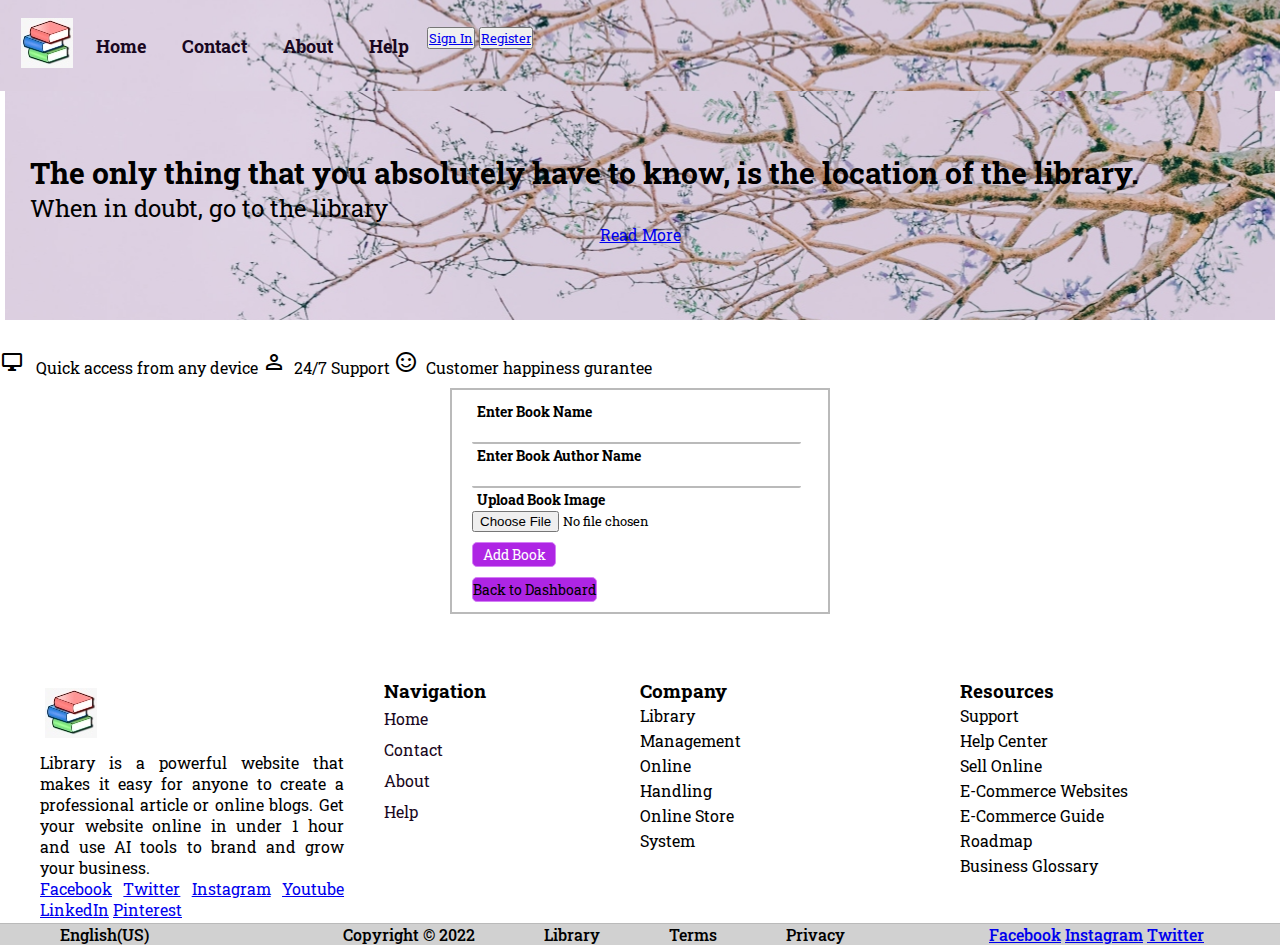
<file: addbook.html>
<!DOCTYPE html>
<html lang="en">
<head>
    <meta charset="UTF-8">
    <meta http-equiv="X-UA-Compatible" content="IE=edge">
    <meta name="viewport" content="width=device-width, initial-scale=1.0">
    <link rel="stylesheet" href="css/project-style.css">
    <link rel="stylesheet" href="https://fonts.googleapis.com/css2?family=Material+Symbols+Outlined:opsz,wght,FILL,GRAD@48,400,0,0" />
    <link href="https://fonts.googleapis.com/css2?family=Roboto+Slab&display=swap" rel="stylesheet">
    <title>Library Management System</title>
</head>
<body>
    <nav class="navbar fixed-top">
        <div class="container">
            <a class="navbar-logo" href="index.html"><img src="img/LMS logo small.jpg" alt="Logo"></a>
            <div>
                <ul class="navbar-nav">
                    <li class="nav-item"><a class="nav-link" href="index.html">Home</a></li>
                    <li class="nav-item"><a class="nav-link" href="index.html" href="#contact">Contact</a></li>
                    <li class="nav-item"><a class="nav-link" href="index.html" href="#about">About</a></li>
                    <li class="nav-item"><a class="nav-link" href="help.html">Help</a></li>
                    <li class="nav-item account-btn">
                        <button class="btn nav-btn"><a href="signInForm.html">Sign In</a></button>
                        <button class="btn nav-btn"><a href="registerForm.html">Register</a></button>
                    </li>
                </ul>
            </div>
        </div>
    </nav>

    <header class="jumbotron">
        <div class="container">
            <h3>The only thing that you absolutely have to know, is the location of the library.</h3>
            <p>When in doubt, go to the library</p>
            <a href="#information" type="button" class="jumbotron-btn">Read More</a>
        </div>
    </header>

    <div class="container main-container">
        <div class="container-header">
            <span><i class="material-symbols-outlined">desktop_windows</i> &nbsp; Quick access from any device </span>
            <span><i class="material-symbols-outlined">person</i>&nbsp; 24/7 Support</span>
            <span><i class="material-symbols-outlined">sentiment_satisfied</i>&nbsp; Customer happiness gurantee</span>
        </div>

        <div class="add-book-tab">
            <form action="#">
                <label for="bookName">Enter Book Name</label> <br>
                <input class="border-input" type="text" name="bookName" id="bookName"> <br>
                <label for="bookAuthor">Enter Book Author Name</label> <br>
                <input class="border-input" type="text" name="bookAuthor" id="bookAuthor"> <br>
                <label for="bookImage">Upload Book Image</label> <br>
                <input type="file" accept=".png, .jpeg, .jpg" name="bookImage" id="bookImage"> <br>
                <button type="submit">Add Book</button> <br>
            </form>
            <a href="librarian.html"><button>Back to Dashboard</button></a>
        </div>

    </div>



    <footer class="footer">
        <div class="container">
            <div class="footer-grid-1">
                <div>
                    <a class="navbar-logo" href="index.html"><img src="img/LMS logo small.jpg" alt="Logo"></a>
                </div>
                <div>Library is a powerful website that makes it easy for anyone to create a professional article or online blogs. Get your website online in under 1 hour and use AI tools to brand and grow your business. </div>
                <div>
                    <span>
                        <a href="www.facebook.com" target="_blank">Facebook</a>
                    </span>
                    <span>
                        <a href="www.twitter.com" target="_blank">Twitter</a>
                    </span>
                    <span>
                        <a href="www.instagram.com" target="_blank">Instagram</a>
                    </span>
                    <span>
                        <a href="www.youtube.com" target="_blank">Youtube</a>
                    </span>
                    <span>
                        <a href="www.linkedin.com" target="_blank">LinkedIn</a>
                    </span>
                    <span>
                        <a href="www.pinterest.com" target="_blank">Pinterest</a>
                    </span>
                </div>
            </div>

            <div class="footer-grid footer-grid-2">
                <h3>Navigation</h3>
                <ul type="none">
                    <li><a href="index.html">Home</a></li>
                    <li><a href="index.html" href="#contact">Contact</a></li>
                    <li><a href="index.html" href="#about">About</a></li>
                    <li><a href="help.html">Help</a></li>
                </ul>
            </div>

            <div class="footer-grid footer-grid-3">
                <h3>Company</h3>
                <ul type="none">
                    <li>Library</li>
                    <li>Management</li>
                    <li>Online</li>
                    <li>Handling</li>
                    <li>Online Store</li>
                    <li>System</li>
                </ul>
            </div>

            <div class="footer-grid footer-grid-4">
                <h3>Resources</h3>
                <ul type="none">
                    <li>Support</li>
                    <li>Help Center</li>
                    <li>Sell Online</li>
                    <li>E-Commerce Websites</li>
                    <li>E-Commerce Guide</li>
                    <li>Roadmap</li>
                    <li>Business Glossary</li>
                </ul>
            </div>
        </div>
        
        <div class="copy-info">
            <span>
                <!-- <i class="material-symbols-outlined">language</i> -->
                English(US)
            </span>
            <span>Copyright &copy; 2022</span>
            <span>Library</span>
            <span>Terms</span>
            <span>Privacy</span>
            <span>
                <a href="www.facebook.com" target="_blank">Facebook</a>
                <a href="www.instagram.com" target="_blank">Instagram</a>
                <a href="www.twitter.com" target="_blank">Twitter</a>
            </span>
        </div>
    </footer>
</body>
</html>
</file>
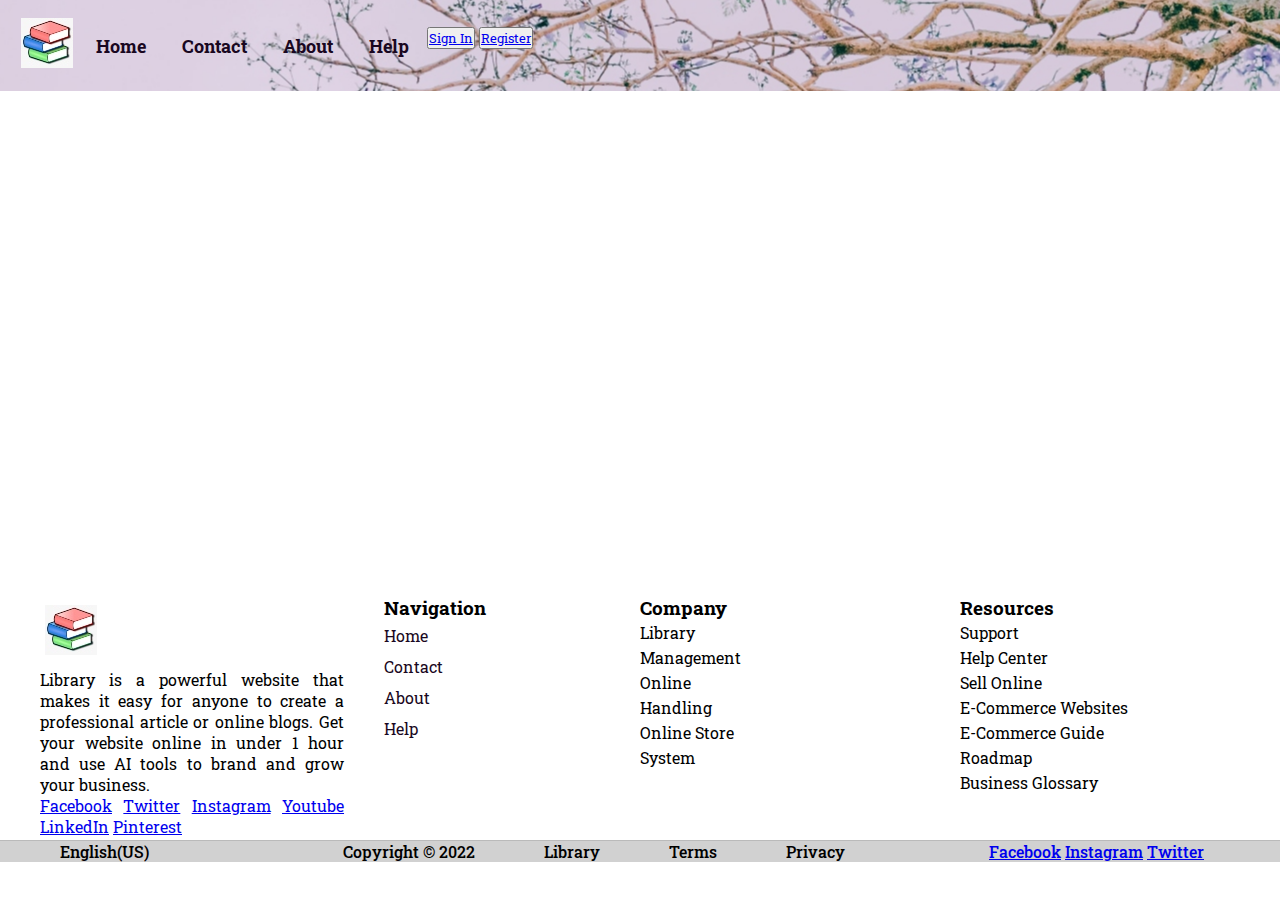
<file: changeLife.html>
<!DOCTYPE html>
<html lang="en">
<head>
    <meta charset="UTF-8">
    <meta http-equiv="X-UA-Compatible" content="IE=edge">
    <meta name="viewport" content="width=device-width, initial-scale=1.0">
    <link rel="stylesheet" href="css/project-style.css">
    <link rel="stylesheet" href="https://fonts.googleapis.com/css2?family=Material+Symbols+Outlined:opsz,wght,FILL,GRAD@48,400,0,0" />
    <link href="https://fonts.googleapis.com/css2?family=Roboto+Slab&display=swap" rel="stylesheet">
    <title>Library Management System</title>
</head>
<body>
    <nav class="navbar">
        <div class="container">
            <a class="navbar-logo" href="index.html"><img src="img/LMS logo small.jpg" alt="Logo"></a>
            <div>
                <ul class="navbar-nav">
                    <li class="nav-item"><a class="nav-link" href="index.html">Home</a></li>
                    <li class="nav-item"><a class="nav-link" href="index.html" href="#contact">Contact</a></li>
                    <li class="nav-item"><a class="nav-link" href="index.html" href="#about">About</a></li>
                    <li class="nav-item"><a class="nav-link" href="help.html">Help</a></li>
                    <li class="nav-item account-btn">
                        <button class="btn nav-btn"><a href="signInForm.html">Sign In</a></button>
                        <button class="btn nav-btn"><a href="registerForm.html">Register</a></button>
                    </li>
                </ul>
            </div>
        </div>
    </nav>

    <div class="container main-container">
        <iframe frameborder="0" scrolling="no" style="border:0px" src="https://books.google.com.pk/books?id=Abz1DC1iVrYC&lpg=PP1&dq=i%20can%20change%20the%20i%20and%20everyone%20is%20i&pg=PP1&output=embed" width=500 height=500></iframe>
    </div>



    <footer class="footer">
        <div class="container">
            <div class="footer-grid-1">
                <div>
                    <a class="navbar-logo" href="index.html"><img src="img/LMS logo small.jpg" alt="Logo"></a>
                </div>
                <div>Library is a powerful website that makes it easy for anyone to create a professional article or online blogs. Get your website online in under 1 hour and use AI tools to brand and grow your business. </div>
                <div>
                    <span>
                        <a href="www.facebook.com" target="_blank">Facebook</a>
                    </span>
                    <span>
                        <a href="www.twitter.com" target="_blank">Twitter</a>
                    </span>
                    <span>
                        <a href="www.instagram.com" target="_blank">Instagram</a>
                    </span>
                    <span>
                        <a href="www.youtube.com" target="_blank">Youtube</a>
                    </span>
                    <span>
                        <a href="www.linkedin.com" target="_blank">LinkedIn</a>
                    </span>
                    <span>
                        <a href="www.pinterest.com" target="_blank">Pinterest</a>
                    </span>
                </div>
            </div>

            <div class="footer-grid footer-grid-2">
                <h3>Navigation</h3>
                <ul type="none">
                    <li><a href="index.html">Home</a></li>
                    <li><a href="index.html" href="#contact">Contact</a></li>
                    <li><a href="index.html" href="#about">About</a></li>
                    <li><a href="help.html">Help</a></li>
                </ul>
            </div>

            <div class="footer-grid footer-grid-3">
                <h3>Company</h3>
                <ul type="none">
                    <li>Library</li>
                    <li>Management</li>
                    <li>Online</li>
                    <li>Handling</li>
                    <li>Online Store</li>
                    <li>System</li>
                </ul>
            </div>

            <div class="footer-grid footer-grid-4">
                <h3>Resources</h3>
                <ul type="none">
                    <li>Support</li>
                    <li>Help Center</li>
                    <li>Sell Online</li>
                    <li>E-Commerce Websites</li>
                    <li>E-Commerce Guide</li>
                    <li>Roadmap</li>
                    <li>Business Glossary</li>
                </ul>
            </div>
        </div>
        
        <div class="copy-info">
            <span>
                <!-- <i class="material-symbols-outlined">language</i> -->
                English(US)
            </span>
            <span>Copyright &copy; 2022</span>
            <span>Library</span>
            <span>Terms</span>
            <span>Privacy</span>
            <span>
                <a href="www.facebook.com" target="_blank">Facebook</a>
                <a href="www.instagram.com" target="_blank">Instagram</a>
                <a href="www.twitter.com" target="_blank">Twitter</a>
            </span>
        </div>
    </footer>
</body>
</html>
</file>
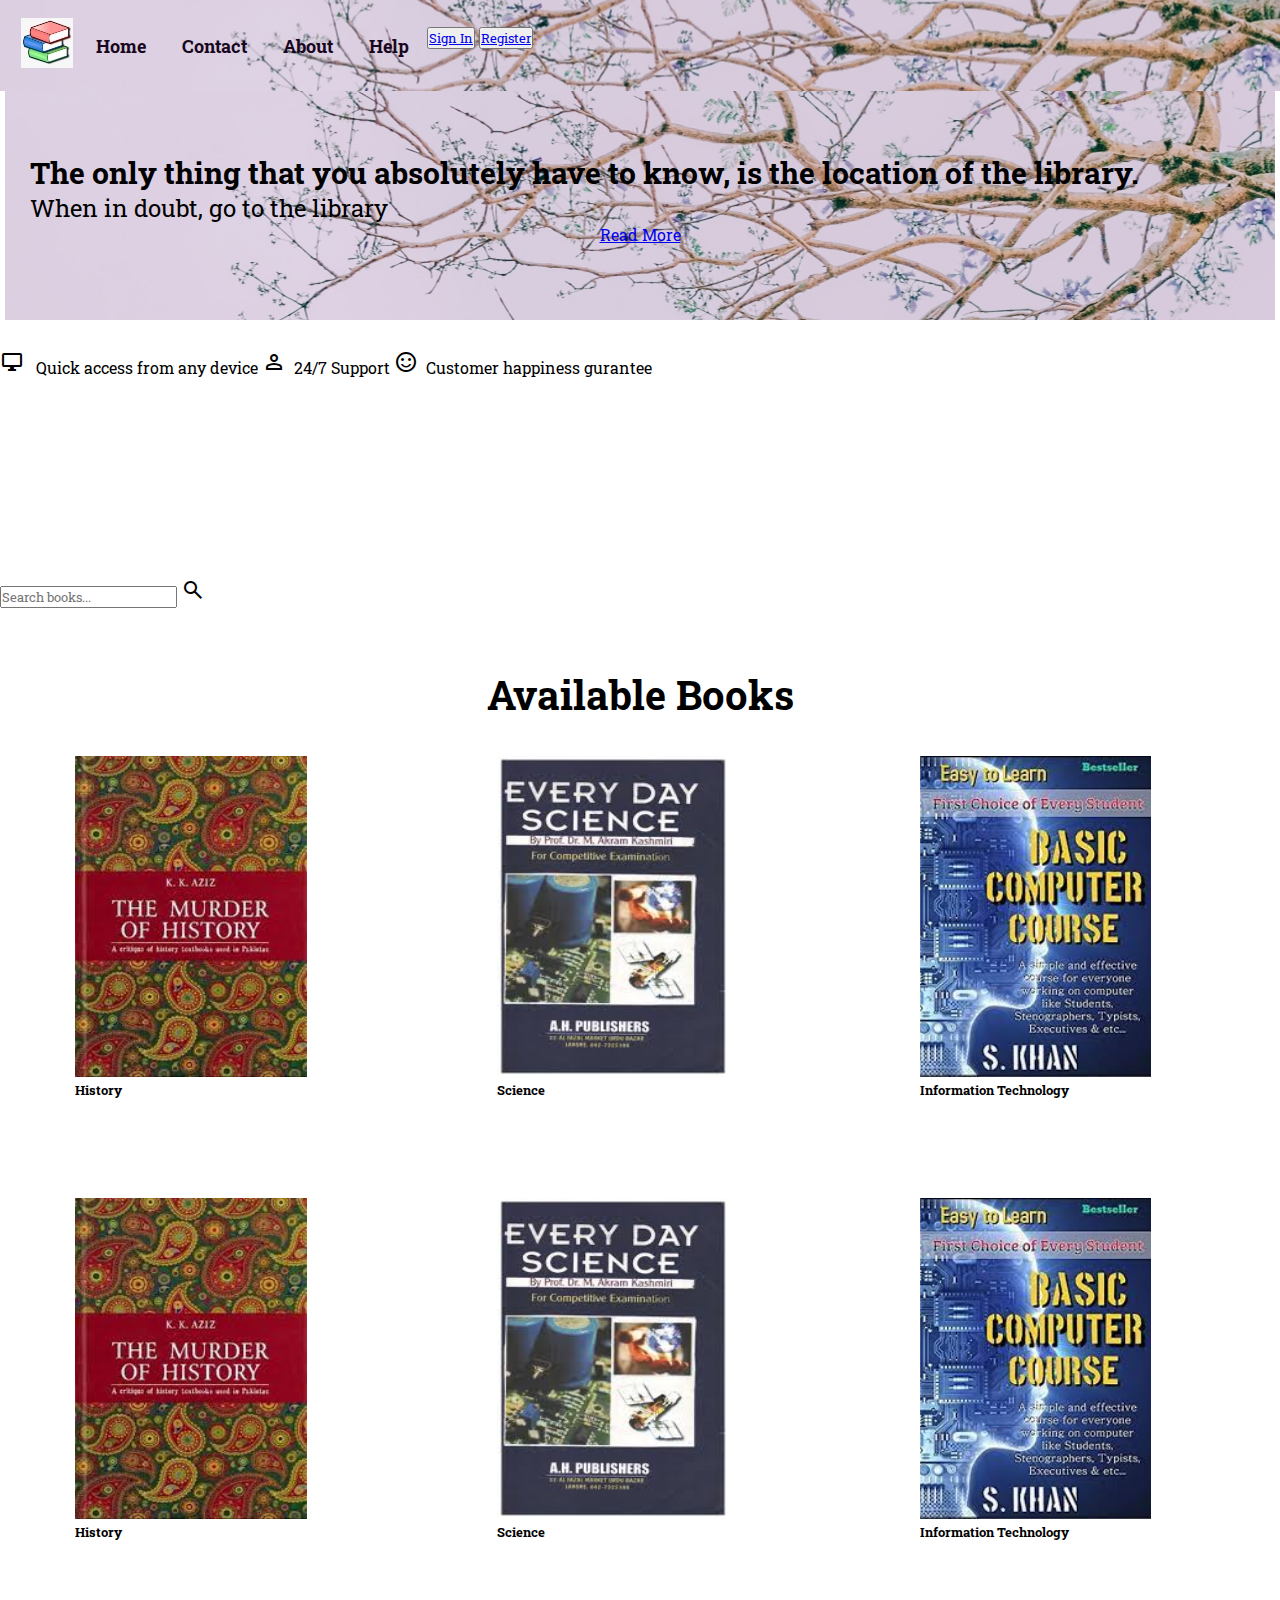
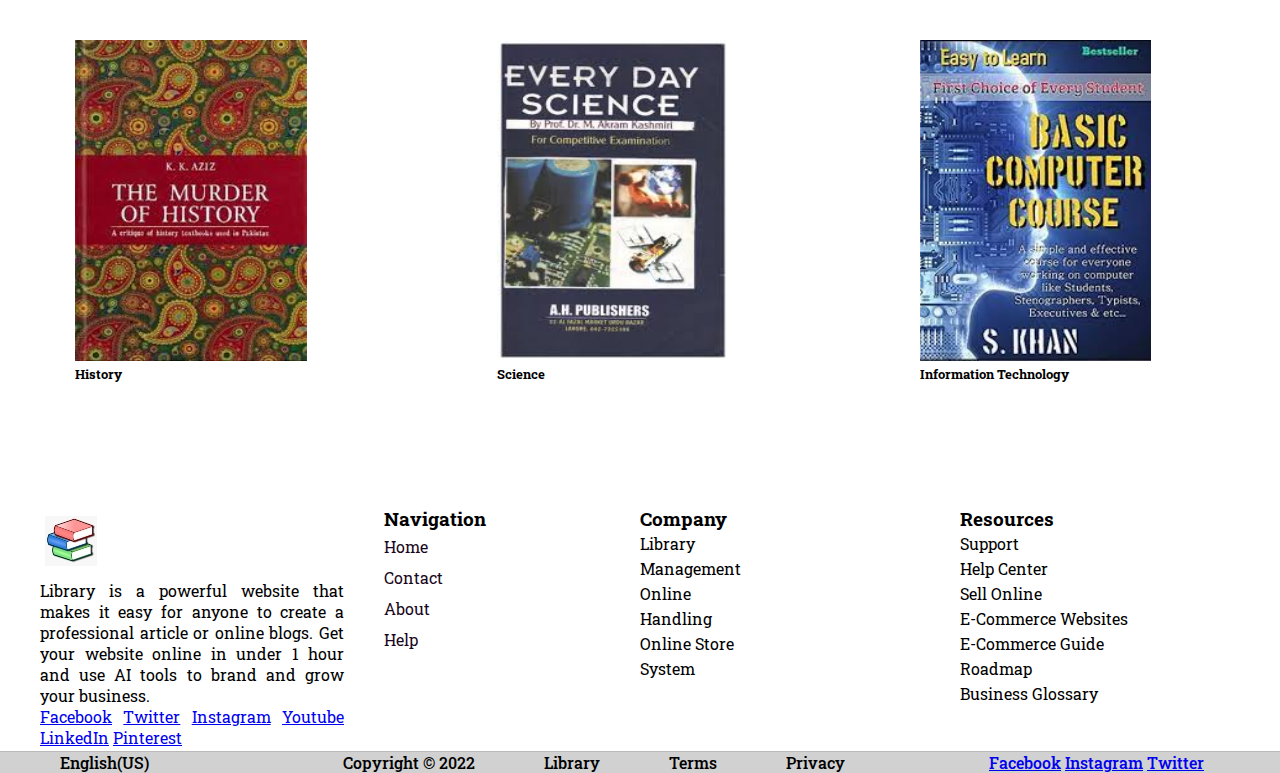
<file: librarian.html>
<!DOCTYPE html>
<html lang="en">
<head>
    <meta charset="UTF-8">
    <meta http-equiv="X-UA-Compatible" content="IE=edge">
    <meta name="viewport" content="width=device-width, initial-scale=1.0">
    <link rel="stylesheet" href="css/project-style.css">
    <link rel="stylesheet" href="https://fonts.googleapis.com/css2?family=Material+Symbols+Outlined:opsz,wght,FILL,GRAD@48,400,0,0" />
    <link href="https://fonts.googleapis.com/css2?family=Roboto+Slab&display=swap" rel="stylesheet">
    <title>Library Management System</title>
</head>
<body>
    <nav class="navbar fixed-top">
        <div class="container">
            <a class="navbar-logo" href="index.html"><img src="img/LMS logo small.jpg" alt="Logo"></a>
            <div>
                <ul class="navbar-nav">
                    <li class="nav-item"><a class="nav-link" href="index.html">Home</a></li>
                    <li class="nav-item"><a class="nav-link" href="index.html" href="#contact">Contact</a></li>
                    <li class="nav-item"><a class="nav-link" href="index.html" href="#about">About</a></li>
                    <li class="nav-item"><a class="nav-link" href="help.html">Help</a></li>
                    <li class="nav-item account-btn">
                        <button class="btn nav-btn"><a href="signInForm.html">Sign In</a></button>
                        <button class="btn nav-btn"><a href="registerForm.html">Register</a></button>
                    </li>
                </ul>
            </div>
        </div>
    </nav>

    <header class="jumbotron">
        <div class="container">
            <h3>The only thing that you absolutely have to know, is the location of the library.</h3>
            <p>When in doubt, go to the library</p>
            <a href="#information" type="button" class="jumbotron-btn">Read More</a>
        </div>
    </header>

    <div class="container main-container">
        <div class="container-header">
            <span><i class="material-symbols-outlined">desktop_windows</i> &nbsp; Quick access from any device </span>
            <span><i class="material-symbols-outlined">person</i>&nbsp; 24/7 Support</span>
            <span><i class="material-symbols-outlined">sentiment_satisfied</i>&nbsp; Customer happiness gurantee</span>
        </div>
        <div class="container-btn-1">
            
        </div>
        <div class="searchbox">
            <input type="search" class="search-bar" placeholder="Search books..." name="search-btn" id="search-btn">
            <a type="button" class="btn" id="search-btn"><i class="material-symbols-outlined">search</i></a>
        </div>

        
        <div class="book-tab">
            <h2>Available Books</h2>
            <div class="book-box">
                <div class="box">
                    <img src="img/history.jfif" alt="History Books">
                    <h5>History</h5>
                </div>
                <div class="box">
                    <img src="img/science.jfif" alt="Science Books">
                    <h5>Science</h5>
                </div>
                <div class="box">
                    <img src="img/computer.jfif" alt="Information Technology">
                    <h5>Information Technology</h5>
                </div>
                
            </div>
            <div class="book-box">
                <div class="box">
                    <img src="img/history.jfif" alt="History Books">
                    <h5>History</h5>
                </div>
                <div class="box">
                    <img src="img/science.jfif" alt="Science Books">
                    <h5>Science</h5>
                </div>
                <div class="box">
                    <img src="img/computer.jfif" alt="Information Technology">
                    <h5>Information Technology</h5>
                </div>
                
            </div>
            <div class="book-box">
                <div class="box">
                    <img src="img/history.jfif" alt="History Books">
                    <h5>History</h5>
                </div>
                <div class="box">
                    <img src="img/science.jfif" alt="Science Books">
                    <h5>Science</h5>
                </div>
                <div class="box">
                    <img src="img/computer.jfif" alt="Information Technology">
                    <h5>Information Technology</h5>
                </div>
                
            </div>
        </div>

    </div>



    <footer class="footer">
        <div class="container">
            <div class="footer-grid-1">
                <div>
                    <a class="navbar-logo" href="index.html"><img src="img/LMS logo small.jpg" alt="Logo"></a>
                </div>
                <div>Library is a powerful website that makes it easy for anyone to create a professional article or online blogs. Get your website online in under 1 hour and use AI tools to brand and grow your business. </div>
                <div>
                    <span>
                        <a href="www.facebook.com" target="_blank">Facebook</a>
                    </span>
                    <span>
                        <a href="www.twitter.com" target="_blank">Twitter</a>
                    </span>
                    <span>
                        <a href="www.instagram.com" target="_blank">Instagram</a>
                    </span>
                    <span>
                        <a href="www.youtube.com" target="_blank">Youtube</a>
                    </span>
                    <span>
                        <a href="www.linkedin.com" target="_blank">LinkedIn</a>
                    </span>
                    <span>
                        <a href="www.pinterest.com" target="_blank">Pinterest</a>
                    </span>
                </div>
            </div>

            <div class="footer-grid footer-grid-2">
                <h3>Navigation</h3>
                <ul type="none">
                    <li><a href="index.html">Home</a></li>
                    <li><a href="index.html" href="#contact">Contact</a></li>
                    <li><a href="index.html" href="#about">About</a></li>
                    <li><a href="help.html">Help</a></li>
                </ul>
            </div>

            <div class="footer-grid footer-grid-3">
                <h3>Company</h3>
                <ul type="none">
                    <li>Library</li>
                    <li>Management</li>
                    <li>Online</li>
                    <li>Handling</li>
                    <li>Online Store</li>
                    <li>System</li>
                </ul>
            </div>

            <div class="footer-grid footer-grid-4">
                <h3>Resources</h3>
                <ul type="none">
                    <li>Support</li>
                    <li>Help Center</li>
                    <li>Sell Online</li>
                    <li>E-Commerce Websites</li>
                    <li>E-Commerce Guide</li>
                    <li>Roadmap</li>
                    <li>Business Glossary</li>
                </ul>
            </div>
        </div>
        
        <div class="copy-info">
            <span>
                <!-- <i class="material-symbols-outlined">language</i> -->
                English(US)
            </span>
            <span>Copyright &copy; 2022</span>
            <span>Library</span>
            <span>Terms</span>
            <span>Privacy</span>
            <span>
                <a href="www.facebook.com" target="_blank">Facebook</a>
                <a href="www.instagram.com" target="_blank">Instagram</a>
                <a href="www.twitter.com" target="_blank">Twitter</a>
            </span>
        </div>
    </footer>
</body>
</html>
</file>
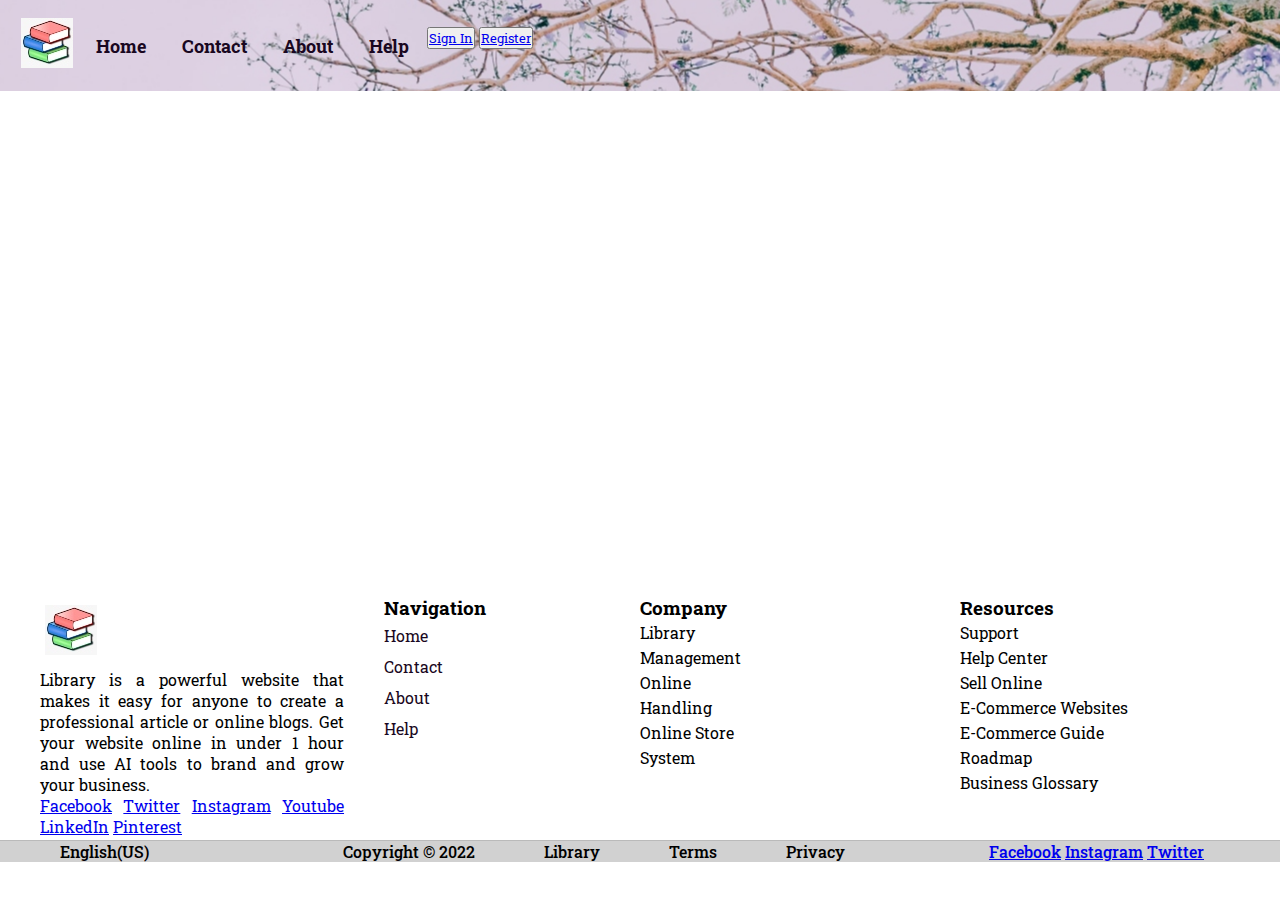
<file: power.html>
<!DOCTYPE html>
<html lang="en">
<head>
    <meta charset="UTF-8">
    <meta http-equiv="X-UA-Compatible" content="IE=edge">
    <meta name="viewport" content="width=device-width, initial-scale=1.0">
    <link rel="stylesheet" href="css/project-style.css">
    <link rel="stylesheet" href="https://fonts.googleapis.com/css2?family=Material+Symbols+Outlined:opsz,wght,FILL,GRAD@48,400,0,0" />
    <link href="https://fonts.googleapis.com/css2?family=Roboto+Slab&display=swap" rel="stylesheet">
    <title>Library Management System</title>
</head>
<body>
    <nav class="navbar">
        <div class="container">
            <a class="navbar-logo" href="index.html"><img src="img/LMS logo small.jpg" alt="Logo"></a>
            <div>
                <ul class="navbar-nav">
                    <li class="nav-item"><a class="nav-link" href="index.html">Home</a></li>
                    <li class="nav-item"><a class="nav-link" href="index.html" href="#contact">Contact</a></li>
                    <li class="nav-item"><a class="nav-link" href="index.html" href="#about">About</a></li>
                    <li class="nav-item"><a class="nav-link" href="help.html">Help</a></li>
                    <li class="nav-item account-btn">
                        <button class="btn nav-btn"><a href="signInForm.html">Sign In</a></button>
                        <button class="btn nav-btn"><a href="registerForm.html">Register</a></button>
                    </li>
                </ul>
            </div>
        </div>
    </nav>

    <div class="container main-container">
        <iframe frameborder="0" scrolling="no" style="border:0px" src="https://books.google.com.pk/books?id=P_zMW3EHnTEC&lpg=PP1&dq=48laws%20of%20power&pg=PR3&output=embed" width=500 height=500></iframe>
    </div>



    <footer class="footer">
        <div class="container">
            <div class="footer-grid-1">
                <div>
                    <a class="navbar-logo" href="index.html"><img src="img/LMS logo small.jpg" alt="Logo"></a>
                </div>
                <div>Library is a powerful website that makes it easy for anyone to create a professional article or online blogs. Get your website online in under 1 hour and use AI tools to brand and grow your business. </div>
                <div>
                    <span>
                        <a href="www.facebook.com" target="_blank">Facebook</a>
                    </span>
                    <span>
                        <a href="www.twitter.com" target="_blank">Twitter</a>
                    </span>
                    <span>
                        <a href="www.instagram.com" target="_blank">Instagram</a>
                    </span>
                    <span>
                        <a href="www.youtube.com" target="_blank">Youtube</a>
                    </span>
                    <span>
                        <a href="www.linkedin.com" target="_blank">LinkedIn</a>
                    </span>
                    <span>
                        <a href="www.pinterest.com" target="_blank">Pinterest</a>
                    </span>
                </div>
            </div>

            <div class="footer-grid footer-grid-2">
                <h3>Navigation</h3>
                <ul type="none">
                    <li><a href="index.html">Home</a></li>
                    <li><a href="index.html" href="#contact">Contact</a></li>
                    <li><a href="index.html" href="#about">About</a></li>
                    <li><a href="help.html">Help</a></li>
                </ul>
            </div>

            <div class="footer-grid footer-grid-3">
                <h3>Company</h3>
                <ul type="none">
                    <li>Library</li>
                    <li>Management</li>
                    <li>Online</li>
                    <li>Handling</li>
                    <li>Online Store</li>
                    <li>System</li>
                </ul>
            </div>

            <div class="footer-grid footer-grid-4">
                <h3>Resources</h3>
                <ul type="none">
                    <li>Support</li>
                    <li>Help Center</li>
                    <li>Sell Online</li>
                    <li>E-Commerce Websites</li>
                    <li>E-Commerce Guide</li>
                    <li>Roadmap</li>
                    <li>Business Glossary</li>
                </ul>
            </div>
        </div>
        
        <div class="copy-info">
            <span>
                <!-- <i class="material-symbols-outlined">language</i> -->
                English(US)
            </span>
            <span>Copyright &copy; 2022</span>
            <span>Library</span>
            <span>Terms</span>
            <span>Privacy</span>
            <span>
                <a href="www.facebook.com" target="_blank">Facebook</a>
                <a href="www.instagram.com" target="_blank">Instagram</a>
                <a href="www.twitter.com" target="_blank">Twitter</a>
            </span>
        </div>
    </footer>
</body>
</html>
</file>
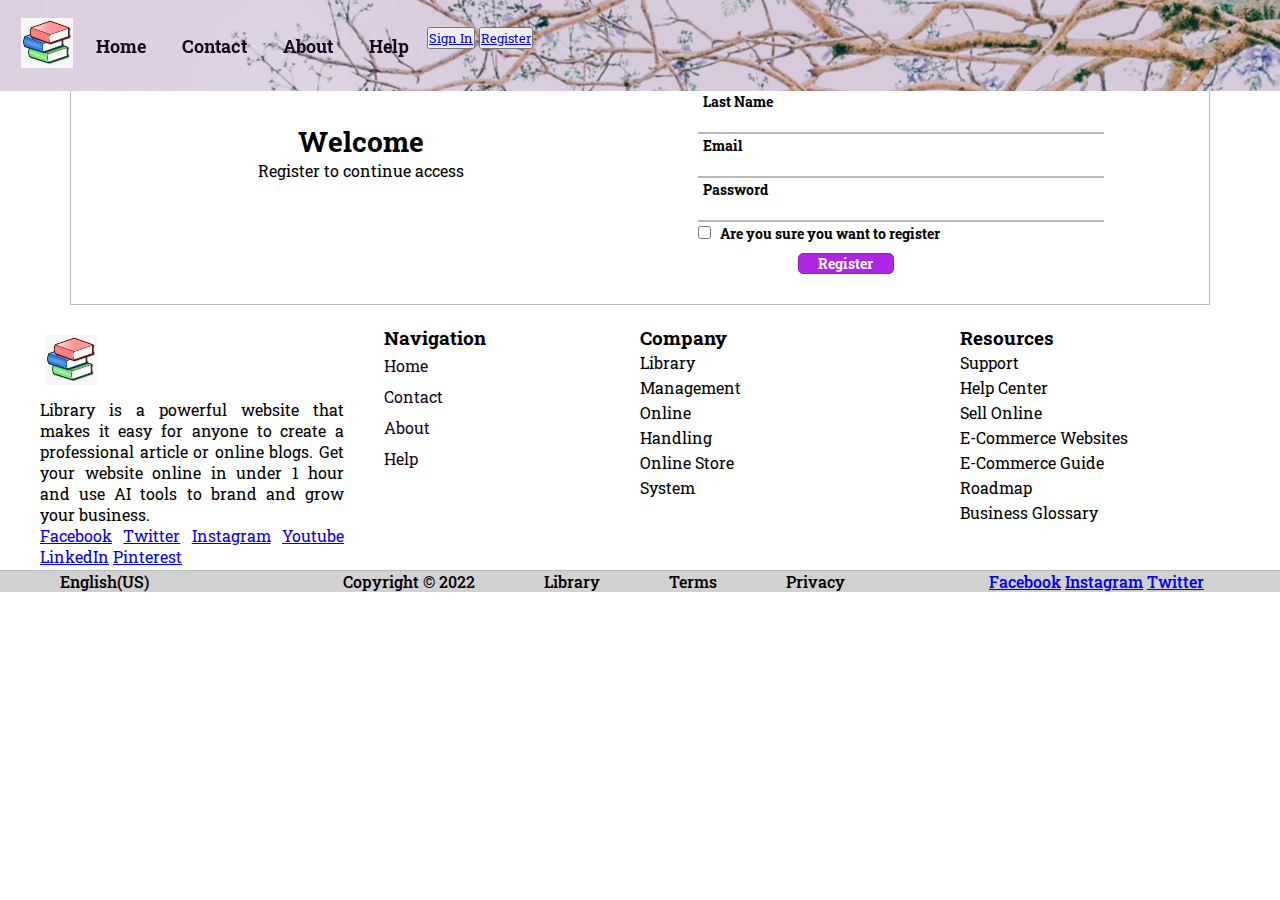
<file: registerForm.html>
<!DOCTYPE html>
<html lang="en">
<head>
    <meta charset="UTF-8">
    <meta http-equiv="X-UA-Compatible" content="IE=edge">
    <meta name="viewport" content="width=device-width, initial-scale=1.0">
    <link rel="stylesheet" href="css/project-style.css">
    <link href="https://fonts.googleapis.com/css2?family=Roboto+Slab&display=swap" rel="stylesheet">
    <title>Library Management System | Register</title>
</head>
<body>
    <nav class="navbar fixed-top">
        <div class="container">
            <a class="navbar-logo" href="index.html"><img src="img/LMS logo small.jpg" alt="Logo"></a>
            <div>
                <ul class="navbar-nav">
                    <li class="nav-item"><a class="nav-link" href="index.html">Home</a></li>
                    <li class="nav-item"><a class="nav-link" href="index.html" href="#contact">Contact</a></li>
                    <li class="nav-item"><a class="nav-link" href="index.html" href="#about">About</a></li>
                    <li class="nav-item"><a class="nav-link" href="help.html">Help</a></li>
                    <li class="nav-item account-btn">
                        <button class="btn nav-btn"><a href="signInForm.html">Sign In</a></button>
                        <button class="btn nav-btn"><a href="registerForm.html">Register</a></button>
                    </li>
                </ul>
            </div>
        </div>
    </nav>
    
    <div class="container">
        <div class="register-form">
            <div class="grid-tab-1">
                <h3>Welcome</h3>
                <p>Register to continue access</p>
            </div>
            <div class="grid-tab-2">
                <h3>Register</h3>
                <form action="#">
                    <label for="firstName">First Name</label><br>
                    <input class="border-input txt-input" type="text" name="firstName" id="firstName" required><br>
                    <label for="lastName">Last Name</label><br>
                    <input class="border-input txt-input" type="text" name="lastName" id="lastName" required><br>
                    <label for="emailAddress">Email</label><br>
                    <input class="border-input txt-input" type="email" name="emailAddress" id="emailAddress" required><br>
                    <label for="password">Password</label><br>
                    <input class="border-input txt-input" type="password" name="password" id="password" required><br>
                    <input class="check" type="checkbox" name="sure" id="sure">
                    <label for="sure">Are you sure you want to register</label><br>
                    <button type="submit">Register</button><br>
                </form>
            </div>
        </div>
    </div>


    <footer class="footer">
        <div class="container">
            <div class="footer-grid-1">
                <div>
                    <a class="navbar-logo" href="index.html"><img src="img/LMS logo small.jpg" alt="Logo"></a>
                </div>
                <div>Library is a powerful website that makes it easy for anyone to create a professional article or online blogs. Get your website online in under 1 hour and use AI tools to brand and grow your business. </div>
                <div>
                    <span>
                        <a href="www.facebook.com" target="_blank">Facebook</a>
                    </span>
                    <span>
                        <a href="www.twitter.com" target="_blank">Twitter</a>
                    </span>
                    <span>
                        <a href="www.instagram.com" target="_blank">Instagram</a>
                    </span>
                    <span>
                        <a href="www.youtube.com" target="_blank">Youtube</a>
                    </span>
                    <span>
                        <a href="www.linkedin.com" target="_blank">LinkedIn</a>
                    </span>
                    <span>
                        <a href="www.pinterest.com" target="_blank">Pinterest</a>
                    </span>
                </div>
            </div>

            <div class="footer-grid footer-grid-2">
                <h3>Navigation</h3>
                <ul type="none">
                    <li><a href="index.html">Home</a></li>
                    <li><a href="index.html" href="#contact">Contact</a></li>
                    <li><a href="index.html" href="#about">About</a></li>
                    <li><a href="help.html">Help</a></li>
                </ul>
            </div>

            <div class="footer-grid footer-grid-3">
                <h3>Company</h3>
                <ul type="none">
                    <li>Library</li>
                    <li>Management</li>
                    <li>Online</li>
                    <li>Handling</li>
                    <li>Online Store</li>
                    <li>System</li>
                </ul>
            </div>

            <div class="footer-grid footer-grid-4">
                <h3>Resources</h3>
                <ul type="none">
                    <li>Support</li>
                    <li>Help Center</li>
                    <li>Sell Online</li>
                    <li>E-Commerce Websites</li>
                    <li>E-Commerce Guide</li>
                    <li>Roadmap</li>
                    <li>Business Glossary</li>
                </ul>
            </div>
        </div>
        
        <div class="copy-info">
            <span>
                <!-- <i class="material-symbols-outlined">language</i> -->
                English(US)
            </span>
            <span>Copyright &copy; 2022</span>
            <span>Library</span>
            <span>Terms</span>
            <span>Privacy</span>
            <span>
                <a href="www.facebook.com" target="_blank">Facebook</a>
                <a href="www.instagram.com" target="_blank">Instagram</a>
                <a href="www.twitter.com" target="_blank">Twitter</a>
            </span>
        </div>
    </footer>
</body>
</html>
</file>
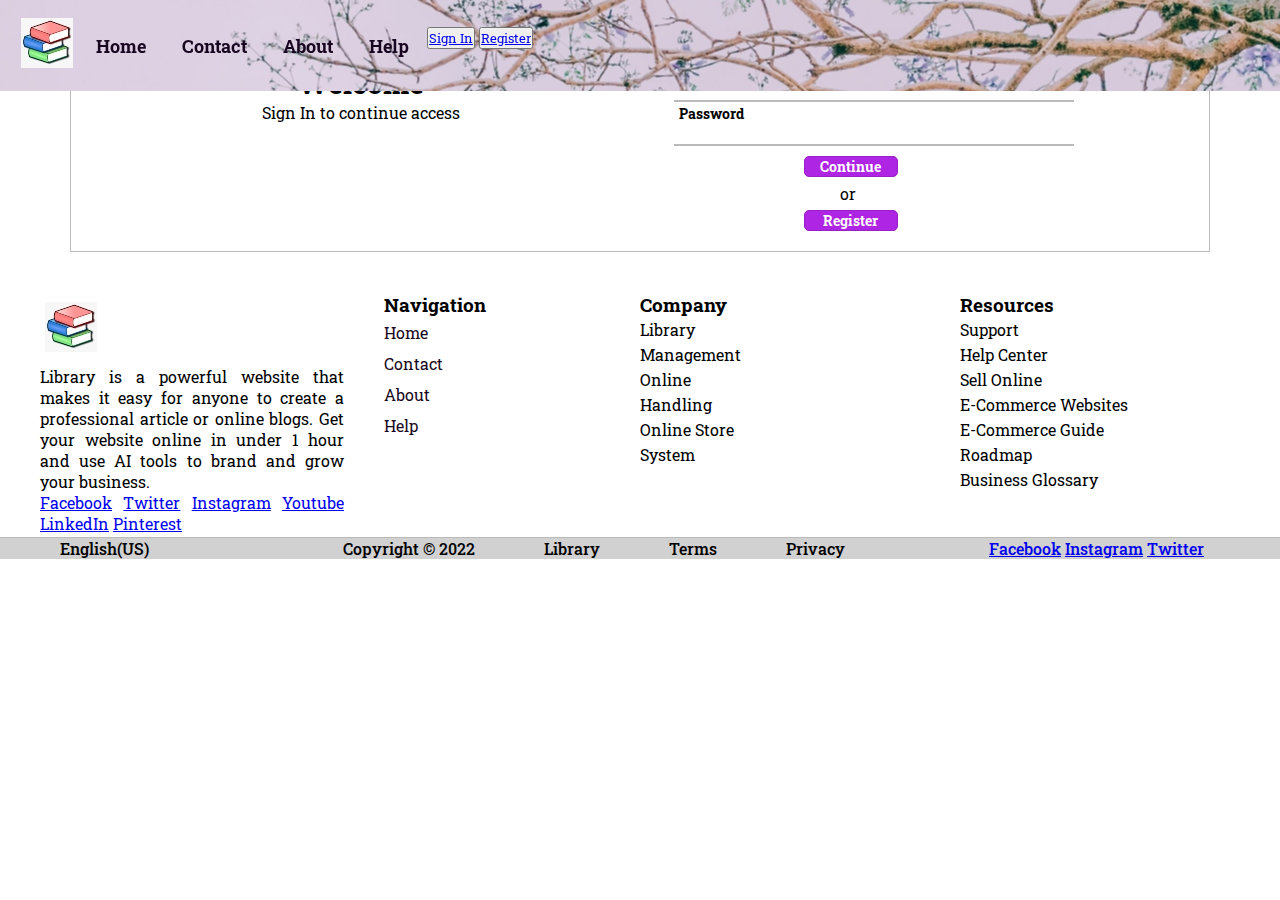
<file: signInForm.html>
<!DOCTYPE html>
<html lang="en">
<head>
    <meta charset="UTF-8">
    <meta http-equiv="X-UA-Compatible" content="IE=edge">
    <meta name="viewport" content="width=device-width, initial-scale=1.0">
    <link rel="stylesheet" href="css/project-style.css">
    <link href="https://fonts.googleapis.com/css2?family=Roboto+Slab&display=swap" rel="stylesheet">
    <title>Library Management System | Sign In Page</title>
</head>
<body>
    <nav class="navbar fixed-top">
        <div class="container">
            <a class="navbar-logo" href="index.html"><img src="img/LMS logo small.jpg" alt="Logo"></a>
            <div>
                <ul class="navbar-nav">
                    <li class="nav-item"><a class="nav-link" href="index.html">Home</a></li>
                    <li class="nav-item"><a class="nav-link" href="index.html" href="#contact">Contact</a></li>
                    <li class="nav-item"><a class="nav-link" href="index.html" href="#about">About</a></li>
                    <li class="nav-item"><a class="nav-link" href="help.html">Help</a></li>
                    <li class="nav-item account-btn">
                        <button class="btn nav-btn"><a href="signInForm.html">Sign In</a></button>
                        <button class="btn nav-btn"><a href="registerForm.html">Register</a></button>
                    </li>
                </ul>
            </div>
        </div>
    </nav>

    <div class="container">
        <div class="sign-in-form">
            <div class="sign-in-row-1">
                <h3>Welcome</h3>
                <p>Sign In to continue access</p>
            </div>
            <div class="sign-in-row-2">
                <h3>Sign In</h3>
                <form class="" action="#">
                    <!-- email = user@gmail.com
                    password = user  -->
                    <label for="emailAddress">Email</label> <br>
                    <input class="txt-input" type="email" name="emailAddress" id="emailAddress"> <br>
                    <label for="password">Password</label> <br>
                    <input class="txt-input" type="password" name="password" id="password"> <br>
                    <button type=""><a href="user.html">Continue</a></button> <br>
                    <p>or</p>
                    <div>
                        <button><a href="registerForm.html">Register</a></button>
                    </div>
                </form>
            </div>
        </div>
    </div>

    <footer class="footer">
        <div class="container">
            <div class="footer-grid-1">
                <div>
                    <a class="navbar-logo" href="index.html"><img src="img/LMS logo small.jpg" alt="Logo"></a>
                </div>
                <div>Library is a powerful website that makes it easy for anyone to create a professional article or online blogs. Get your website online in under 1 hour and use AI tools to brand and grow your business. </div>
                <div>
                    <span>
                        <a href="www.facebook.com" target="_blank">Facebook</a>
                    </span>
                    <span>
                        <a href="www.twitter.com" target="_blank">Twitter</a>
                    </span>
                    <span>
                        <a href="www.instagram.com" target="_blank">Instagram</a>
                    </span>
                    <span>
                        <a href="www.youtube.com" target="_blank">Youtube</a>
                    </span>
                    <span>
                        <a href="www.linkedin.com" target="_blank">LinkedIn</a>
                    </span>
                    <span>
                        <a href="www.pinterest.com" target="_blank">Pinterest</a>
                    </span>
                </div>
            </div>

            <div class="footer-grid footer-grid-2">
                <h3>Navigation</h3>
                <ul type="none">
                    <li><a href="index.html">Home</a></li>
                    <li><a href="index.html" href="#contact">Contact</a></li>
                    <li><a href="index.html" href="#about">About</a></li>
                    <li><a href="help.html">Help</a></li>
                </ul>
            </div>

            <div class="footer-grid footer-grid-3">
                <h3>Company</h3>
                <ul type="none">
                    <li>Library</li>
                    <li>Management</li>
                    <li>Online</li>
                    <li>Handling</li>
                    <li>Online Store</li>
                    <li>System</li>
                </ul>
            </div>

            <div class="footer-grid footer-grid-4">
                <h3>Resources</h3>
                <ul type="none">
                    <li>Support</li>
                    <li>Help Center</li>
                    <li>Sell Online</li>
                    <li>E-Commerce Websites</li>
                    <li>E-Commerce Guide</li>
                    <li>Roadmap</li>
                    <li>Business Glossary</li>
                </ul>
            </div>
        </div>
        
        <div class="copy-info">
            <span>
                <!-- <i class="material-symbols-outlined">language</i> -->
                English(US)
            </span>
            <span>Copyright &copy; 2022</span>
            <span>Library</span>
            <span>Terms</span>
            <span>Privacy</span>
            <span>
                <a href="www.facebook.com" target="_blank">Facebook</a>
                <a href="www.instagram.com" target="_blank">Instagram</a>
                <a href="www.twitter.com" target="_blank">Twitter</a>
            </span>
        </div>
    </footer>
</body>
</html>
</file>
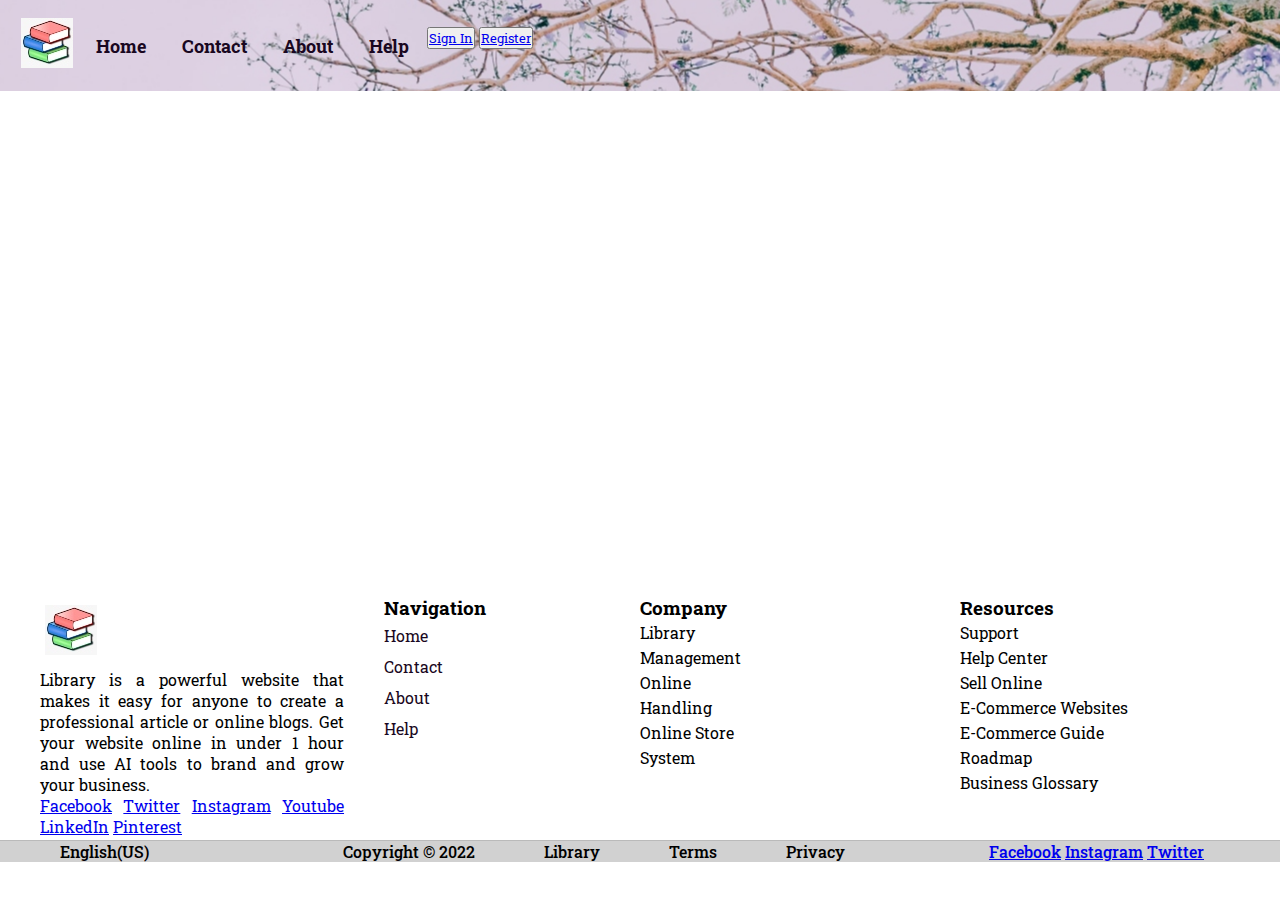
<file: successfulPeople.html>
<!DOCTYPE html>
<html lang="en">
<head>
    <meta charset="UTF-8">
    <meta http-equiv="X-UA-Compatible" content="IE=edge">
    <meta name="viewport" content="width=device-width, initial-scale=1.0">
    <link rel="stylesheet" href="css/project-style.css">
    <link rel="stylesheet" href="https://fonts.googleapis.com/css2?family=Material+Symbols+Outlined:opsz,wght,FILL,GRAD@48,400,0,0" />
    <link href="https://fonts.googleapis.com/css2?family=Roboto+Slab&display=swap" rel="stylesheet">
    <title>Library Management System</title>
</head>
<body>
    <nav class="navbar">
        <div class="container">
            <a class="navbar-logo" href="index.html"><img src="img/LMS logo small.jpg" alt="Logo"></a>
            <div>
                <ul class="navbar-nav">
                    <li class="nav-item"><a class="nav-link" href="index.html">Home</a></li>
                    <li class="nav-item"><a class="nav-link" href="index.html" href="#contact">Contact</a></li>
                    <li class="nav-item"><a class="nav-link" href="index.html" href="#about">About</a></li>
                    <li class="nav-item"><a class="nav-link" href="help.html">Help</a></li>
                    <li class="nav-item account-btn">
                        <button class="btn nav-btn"><a href="signInForm.html">Sign In</a></button>
                        <button class="btn nav-btn"><a href="registerForm.html">Register</a></button>
                    </li>
                </ul>
            </div>
        </div>
    </nav>

    <div class="container main-container">
        <iframe frameborder="0" scrolling="no" style="border:0px" src="https://books.google.com.pk/books?id=uO4-EAAAQBAJ&lpg=PP1&dq=how%20successful%20people%20think&pg=PP1&output=embed" width=500 height=500></iframe>
    </div>



    <footer class="footer">
        <div class="container">
            <div class="footer-grid-1">
                <div>
                    <a class="navbar-logo" href="index.html"><img src="img/LMS logo small.jpg" alt="Logo"></a>
                </div>
                <div>Library is a powerful website that makes it easy for anyone to create a professional article or online blogs. Get your website online in under 1 hour and use AI tools to brand and grow your business. </div>
                <div>
                    <span>
                        <a href="www.facebook.com" target="_blank">Facebook</a>
                    </span>
                    <span>
                        <a href="www.twitter.com" target="_blank">Twitter</a>
                    </span>
                    <span>
                        <a href="www.instagram.com" target="_blank">Instagram</a>
                    </span>
                    <span>
                        <a href="www.youtube.com" target="_blank">Youtube</a>
                    </span>
                    <span>
                        <a href="www.linkedin.com" target="_blank">LinkedIn</a>
                    </span>
                    <span>
                        <a href="www.pinterest.com" target="_blank">Pinterest</a>
                    </span>
                </div>
            </div>

            <div class="footer-grid footer-grid-2">
                <h3>Navigation</h3>
                <ul type="none">
                    <li><a href="index.html">Home</a></li>
                    <li><a href="index.html" href="#contact">Contact</a></li>
                    <li><a href="index.html" href="#about">About</a></li>
                    <li><a href="help.html">Help</a></li>
                </ul>
            </div>

            <div class="footer-grid footer-grid-3">
                <h3>Company</h3>
                <ul type="none">
                    <li>Library</li>
                    <li>Management</li>
                    <li>Online</li>
                    <li>Handling</li>
                    <li>Online Store</li>
                    <li>System</li>
                </ul>
            </div>

            <div class="footer-grid footer-grid-4">
                <h3>Resources</h3>
                <ul type="none">
                    <li>Support</li>
                    <li>Help Center</li>
                    <li>Sell Online</li>
                    <li>E-Commerce Websites</li>
                    <li>E-Commerce Guide</li>
                    <li>Roadmap</li>
                    <li>Business Glossary</li>
                </ul>
            </div>
        </div>
        
        <div class="copy-info">
            <span>
                <!-- <i class="material-symbols-outlined">language</i> -->
                English(US)
            </span>
            <span>Copyright &copy; 2022</span>
            <span>Library</span>
            <span>Terms</span>
            <span>Privacy</span>
            <span>
                <a href="www.facebook.com" target="_blank">Facebook</a>
                <a href="www.instagram.com" target="_blank">Instagram</a>
                <a href="www.twitter.com" target="_blank">Twitter</a>
            </span>
        </div>
    </footer>
</body>
</html>
</file>
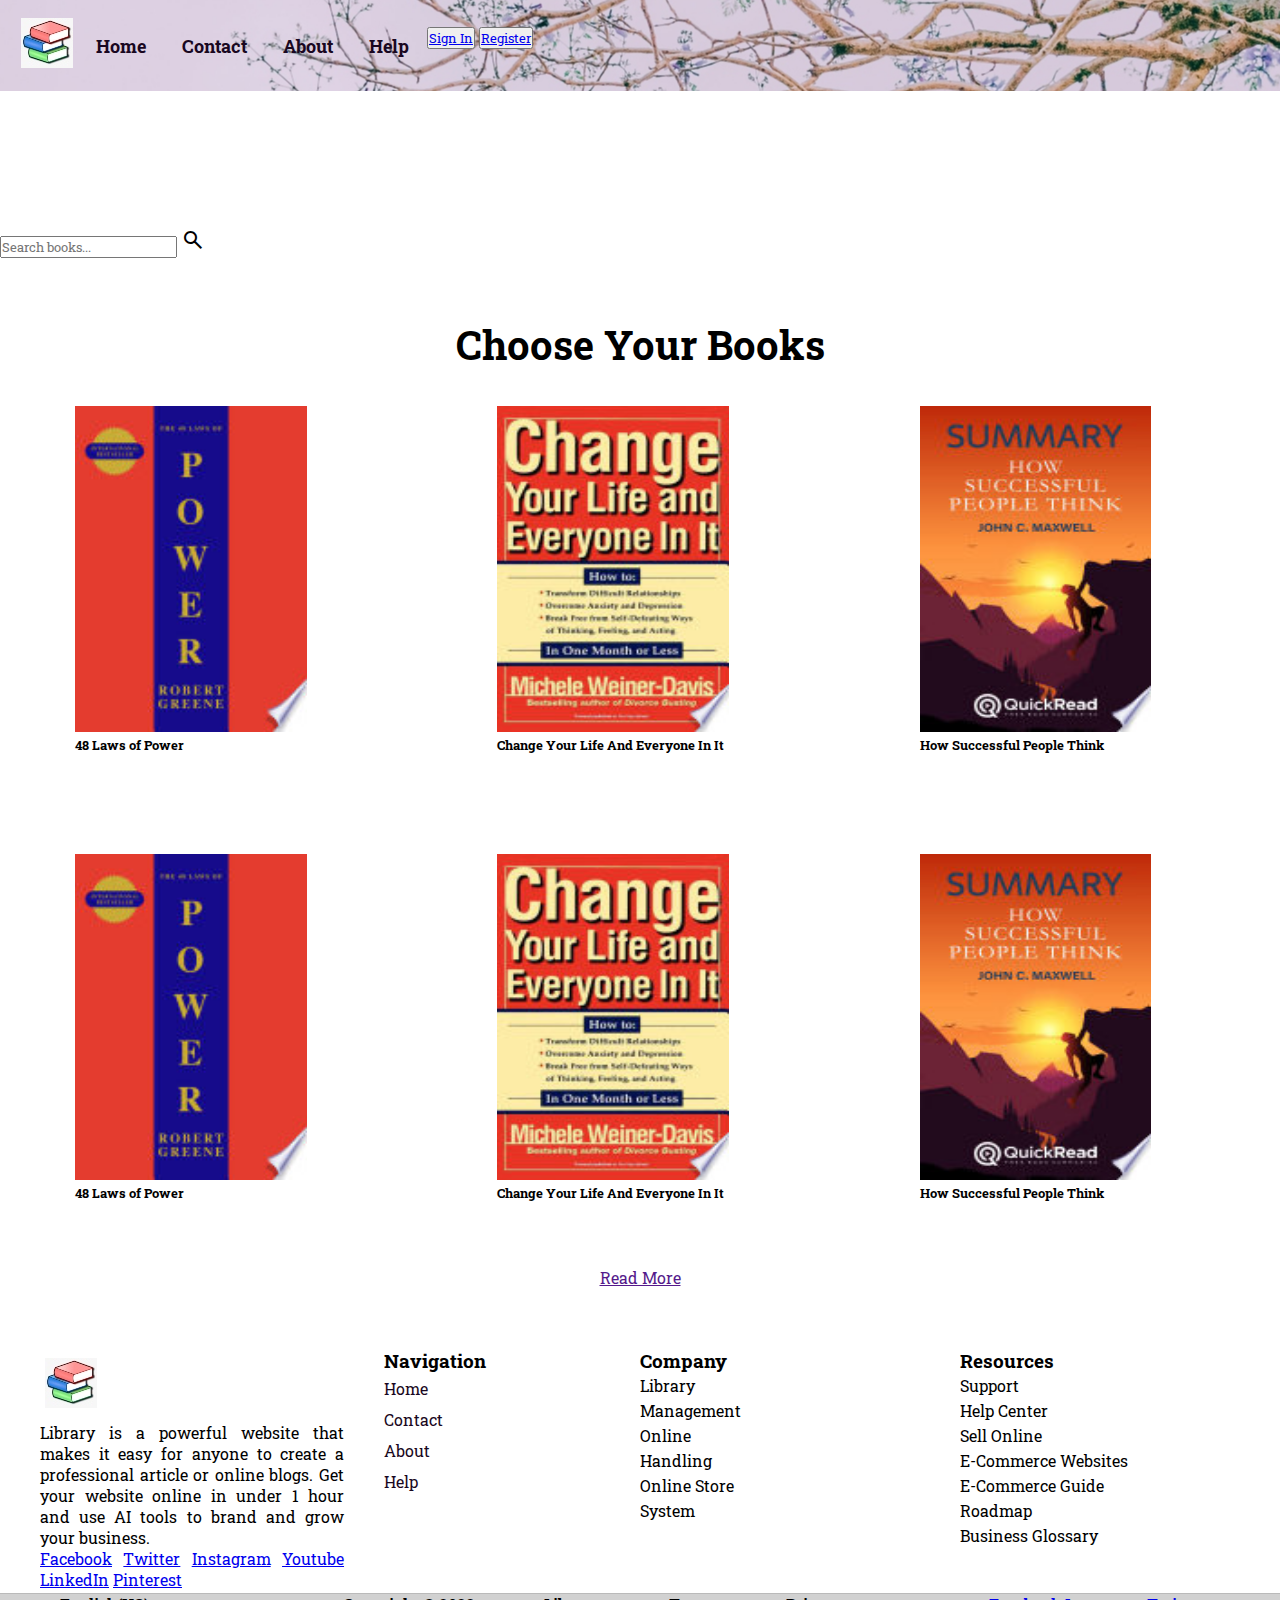
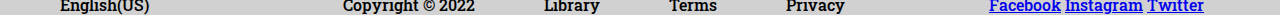
<file: user.html>
<!DOCTYPE html>
<html lang="en">
<head>
    <meta charset="UTF-8">
    <meta http-equiv="X-UA-Compatible" content="IE=edge">
    <meta name="viewport" content="width=device-width, initial-scale=1.0">
    <link rel="stylesheet" href="css/project-style.css">
    <link rel="stylesheet" href="https://fonts.googleapis.com/css2?family=Material+Symbols+Outlined:opsz,wght,FILL,GRAD@48,400,0,0" />
    <link href="https://fonts.googleapis.com/css2?family=Roboto+Slab&display=swap" rel="stylesheet">
    <title>Library Management System</title>
</head>
<body>
    <nav class="navbar fixed-top">
        <div class="container">
            <a class="navbar-logo" href="index.html"><img src="img/LMS logo small.jpg" alt="Logo"></a>
            <div>
                <ul class="navbar-nav">
                    <li class="nav-item"><a class="nav-link" href="index.html">Home</a></li>
                    <li class="nav-item"><a class="nav-link" href="index.html" href="#contact">Contact</a></li>
                    <li class="nav-item"><a class="nav-link" href="index.html" href="#about">About</a></li>
                    <li class="nav-item"><a class="nav-link" href="help.html">Help</a></li>
                    <li class="nav-item account-btn">
                        <button class="btn nav-btn"><a href="signInForm.html">Sign In</a></button>
                        <button class="btn nav-btn"><a href="registerForm.html">Register</a></button>
                    </li>
                </ul>
            </div>
        </div>
    </nav>
    
    <div class="container main-container">
        <div class="container-header">
            <span><i class="material-symbols-outlined">desktop_windows</i> &nbsp; Quick access from any device </span>
            <span><i class="material-symbols-outlined">person</i>&nbsp; 24/7 Support</span>
            <span><i class="material-symbols-outlined">sentiment_satisfied</i>&nbsp; Customer happiness gurantee</span>
        </div>
        <div class="container-btn-1">
            
        </div>
        <div class="searchbox">
            <input type="search" class="search-bar" placeholder="Search books..." name="search-btn" id="search-btn">
            <a type="button" class="btn" id="search-btn"><i class="material-symbols-outlined">search</i></a>
        </div>

        <div class="book-tab">
            <h2>Choose Your Books</h2>
            <div class="book-box">
                <div class="box">
                    <a href="power.html" target="_blank">
                        <img src="img/power.jfif" alt="48 Laws of Power">
                    </a>
                    <h5>48 Laws of Power</h5>
                </div>
                <div class="box">
                    <a href="changeLife.html" target="_blank">
                        <img src="img/changeLife.jfif" alt="Change Your Life And Everyone In It">
                    </a>
                    <h5>Change Your Life And Everyone In It</h5>
                </div>
                <div class="box">
                    <a href="successfulPeople.html" target="_blank">
                        <img src="img/successfulPeople.jfif" alt="How Successful People Think">
                    </a>
                    <h5>How Successful People Think</h5>
                </div>
                
            </div>
            <div class="book-box">
                <div class="box">
                    <a href="power.html" target="_blank">
                        <img src="img/power.jfif" alt="48 Laws of Power">
                    </a>
                    <h5>48 Laws of Power</h5>
                </div>
                <div class="box">
                    <a href="changeLife.html" target="_blank">
                        <img src="img/changeLife.jfif" alt="Change Your Life And Everyone In It">
                    </a>
                    <h5>Change Your Life And Everyone In It</h5>
                </div>
                <div class="box">
                    <a href="changeLife.html" target="_blank">
                        <img src="img/successfulPeople.jfif" alt="How Successful People Think">
                    </a>
                    <h5>How Successful People Think</h5>
                </div>
            </div>
            <a href="" type="button" class="jumbotron-btn">Read More</a>
        </div>
        

    </div>



    <footer class="footer">
        <div class="container">
            <div class="footer-grid-1">
                <div>
                    <a class="navbar-logo" href="index.html"><img src="img/LMS logo small.jpg" alt="Logo"></a>
                </div>
                <div>Library is a powerful website that makes it easy for anyone to create a professional article or online blogs. Get your website online in under 1 hour and use AI tools to brand and grow your business. </div>
                <div>
                    <span>
                        <a href="www.facebook.com" target="_blank">Facebook</a>
                    </span>
                    <span>
                        <a href="www.twitter.com" target="_blank">Twitter</a>
                    </span>
                    <span>
                        <a href="www.instagram.com" target="_blank">Instagram</a>
                    </span>
                    <span>
                        <a href="www.youtube.com" target="_blank">Youtube</a>
                    </span>
                    <span>
                        <a href="www.linkedin.com" target="_blank">LinkedIn</a>
                    </span>
                    <span>
                        <a href="www.pinterest.com" target="_blank">Pinterest</a>
                    </span>
                </div>
            </div>

            <div class="footer-grid footer-grid-2">
                <h3>Navigation</h3>
                <ul type="none">
                    <li><a href="index.html">Home</a></li>
                    <li><a href="index.html" href="#contact">Contact</a></li>
                    <li><a href="index.html" href="#about">About</a></li>
                    <li><a href="help.html">Help</a></li>
                </ul>
            </div>

            <div class="footer-grid footer-grid-3">
                <h3>Company</h3>
                <ul type="none">
                    <li>Library</li>
                    <li>Management</li>
                    <li>Online</li>
                    <li>Handling</li>
                    <li>Online Store</li>
                    <li>System</li>
                </ul>
            </div>

            <div class="footer-grid footer-grid-4">
                <h3>Resources</h3>
                <ul type="none">
                    <li>Support</li>
                    <li>Help Center</li>
                    <li>Sell Online</li>
                    <li>E-Commerce Websites</li>
                    <li>E-Commerce Guide</li>
                    <li>Roadmap</li>
                    <li>Business Glossary</li>
                </ul>
            </div>
        </div>
        
        <div class="copy-info">
            <span>
                <!-- <i class="material-symbols-outlined">language</i> -->
                English(US)
            </span>
            <span>Copyright &copy; 2022</span>
            <span>Library</span>
            <span>Terms</span>
            <span>Privacy</span>
            <span>
                <a href="www.facebook.com" target="_blank">Facebook</a>
                <a href="www.instagram.com" target="_blank">Instagram</a>
                <a href="www.twitter.com" target="_blank">Twitter</a>
            </span>
        </div>
    </footer>
</body>
</html>
</file>
<file: css/project-style.css>
* {
    font-family: 'Roboto Slab', serif;
    margin: 0;
    padding: 0;
}

.container {
    width: 100%;
    height: 100%;
    padding: 0 0;
}

@media (min-width: 576px) and (max-width: 767px) {
    .container {
        padding: 0 9px;
    }
}

@media (min-width: 768px) and (max-width: 991px) {
    .container {
        padding: 0 12px;
    }
}

nav, header {
    content: "";
    background: url(../img/header.jpg) center no-repeat;
}

.navbar {
    padding: 8px 16px;
    box-sizing: border-box;
    align-items: center;
    justify-content: space-between;
}

.navbar .container {
    display: flex;
    align-items: center;
}

.navbar-logo {
    display: inline-block;
    padding-top: 5px;
    padding-bottom: 5px;
    margin: 5px;
}

.navbar-nav {
    display: inline-flex;
    flex-direction: row;
    padding-left: 0;
    margin: 0;
    list-style: none;
}

.topnav-right {
    margin-left: 550px;
}

.nav-items {
    align-items: center;
    margin-bottom: -2px;
    color: #939aa1;
    text-align: center;
}

.nav-link {
    display: block;
    padding: 8px 16px;
    text-decoration: none;
    color: #190721;
    font-weight: bold;
    cursor: pointer;
}

.nav-link button {
    background-color: #ae25e4;
    color: #fff;
    border: #d47ff5 solid 2px;
    border-radius: 5px;
    cursor: pointer;
}

@media (min-width: 576px) and (max-width: 767px) {
    .navbar {
        font-size: 12px;
        padding: 8px 12px;
    }
    .topnav-right {
        margin-left: 10px;
    }
    .nav-link {
        display: block;
        color: #000;
        padding: 5px 10px;
        text-decoration: none;
    }
    .nav-link button {
        font-size: 12px;
        padding: 3px 7px;
    }
}

@media (min-width: 768px) and (max-width: 991px) {
    .navbar {
        font-size: 16px;
    }
    .nav-link {
        padding: 8px 10px;
    }
    .topnav-right {
        margin-left: 80px;
    }
}

@media (min-width: 992px) and (max-width: 1199px) {
    .navbar {
        font-size: 18px;
    }
    .topnav-right {
        margin-left: 200px;
    }
}

@media (min-width: 1200px) {
    .navbar {
        font-size: 18px;
    }
    .nav-link {
        padding: 10px 18px;
    }
    .nav-link button {
        font-size: 19px;
        padding: 3px 7px;
    }
    .topnav-right {
        margin-left: 450px;
    }
}

                                        /* Header Section */
.jumbotron {
    margin: 78px 5px 30px 5px;
    padding: 75px 25px;
}

.jumbotron-row {
    display: grid;
    grid-template-columns: 40% 55%;
}

.jumbotron .container h3 {
    font-size: 30px;
    font-weight: bold;
}

.jumbotron .container p {
    font-size: 24px;
}

.jumbotron-btn {
    display: flex;
    flex-direction: row;
    justify-content: center;
    cursor: pointer;
}

.jumbotron-btn a {
    background-color: #ae25e4;
    color: #fff;
    font-weight: bold;
    border: #d47ff5 solid 2px;
    border-radius: 5px;
    padding: 3px 10px;
    text-decoration: none;
}

@media (min-width: 576px) and (max-width: 767px) {
    .jumbotron .container h3 {
        font-size: 23px;
    }
}

@media (min-width: 768px) and (max-width: 991px) {
    .jumbotron .container h3 {
        font-size: 25px;
    }
}

@media (min-width: 992px) and (max-width: 1199px) {

}

@media (min-width: 1200px) {

}

                                        /* Landing Page Body */
.body .container-header {
    display: flex;
    flex-direction: row;
    justify-content: center;
    margin: 20px;
}

.body .container-header span {
    padding: 5px 50px;
}

@media (min-width: 576px) and (max-width: 767px) {
    .body .container-header {
        margin: 10px;
        display: flex;
        flex-direction: column;
        align-items: center;
    }
    .body .container-header span {
        font-size: 20px;
        padding: 5px 10px;
    }
}

@media (min-width: 768px) and (max-width: 991px) {
    .body .container-header {
        margin: 10px;
    }
    .body .container-header span {
        padding: 5px 10px;
    }
}

@media (min-width: 992px) and (max-width: 1199px) {
    .body .container-header {
        margin: 15px;
    }
    .body .container-header span {
        padding: 5px 25px;
    }
}

@media (min-width: 1200px) {

}

.container-btn-1 {
    display: flex;
    flex-direction: row;
    justify-content: center;
    margin: 100px 20px;
}

.container-btn-1 span {
    padding: 0 50px;
}

.redirect-btn {
    background-color: #fff;
    color: #ae25e4;
    font-weight: bold;
    border: #ae25e4 solid 2px;
    border-radius: 5px;
    padding: 3px 10px;
    text-decoration: none;
    padding: 5px 50px;
}

@media (min-width: 576px) and (max-width: 767px) {
    .container-btn-1 {
        margin: 60px 20px;
    }
    .container-btn-1 span {
        padding: 0 50px;
    }
}

@media (min-width: 768px) and (max-width: 991px) {
    .container-btn-1 {
        margin: 70px 20px;
    }
}

@media (min-width: 992px) and (max-width: 1199px) {

}

@media (min-width: 1200px) {

}

.info-tab {
    display: grid;
    grid-template-columns: 50% 50%;
}

.info-tab-1 {
    margin: 5px 30px;
    padding: 3px 20px;
    text-align: justify;
}

.info-tab-2 {
    margin: 5px 30px;
    padding: 3px 6px;
}

.info-tab-2 video {
    width: 100%;
    height: 100%;
}

@media (min-width: 576px) and (max-width: 767px) {
    .info-tab-1 {
        margin: 5px 10px;
        padding: 3px 10px;
        font-size: 10px;
    }
    .info-tab-2 {
        margin: 0px 10px;
        padding: 3px 3px;
    }
}

@media (min-width: 768px) and (max-width: 991px) {
    .info-tab-1 {
        margin: 5px 10px;
        padding: 3px 10px;
        font-size: 12px;
    }
    .info-tab-2 {
        margin: 0px 10px;
        padding: 3px 4px;
    }
}

@media (min-width: 992px) and (max-width: 1199px) {
    .info-tab-1 {
        margin: 5px 10px;
        padding: 3px 10px;
        font-size: 15px;
    }
    .info-tab-2 {
        margin: 0px 10px;
        padding: 3px 4px;
    }
}

@media (min-width: 1200px) {

}

.book-tab {
    margin: 60px auto;
}

.book-tab h2 {
    display: flex;
    flex-direction: row;
    justify-content: center;
    font-size: 40px;
}

.search-box {
    display: flex;
    flex-direction: row;
    justify-content: center;
}

.search-box input {
    border: #000 solid 2px;
    border-top-left-radius: 12px;
    border-bottom-left-radius: 12px;
    padding: 3px 30px;
}

.search-box form a {
    margin-left: 0px;
    padding-bottom: 2px;
    width: 40px;
    border: #000 solid 2px;
    border-top-right-radius: 12px;
    border-bottom-right-radius: 12px;
    cursor: pointer;
}

.search-box form a i {
    margin: 0 7px 7px 0;
    padding: 0 3px 2px 0;
}

@media (min-width: 576px) and (max-width: 767px) {

}

@media (min-width: 768px) and (max-width: 991px) {

}

@media (min-width: 992px) and (max-width: 1199px) {

}

@media (min-width: 1200px) {

}

.book-box {
    display: grid;
    grid-template-columns: 33% 33% 33%;
    /* justify-content: center; */
}

.box {
    margin: 20px 0;
    padding: 0 75px 0 75px;
}

.box img {
    height: 80%;
    width: 85%;
    margin-top: 15px;
}

.box h5 {
    text-align: left;
}

.book-tab .range-btn {
    display: flex;
    justify-content: center;
    margin-top: 20px;
}

.range-btn {
    display: flex;
    justify-content: center;
}

@media (min-width: 576px) and (max-width: 767px) {

}

@media (min-width: 768px) and (max-width: 991px) {

}

@media (min-width: 992px) and (max-width: 1199px) {

}

@media (min-width: 1200px) {

}

.feedback .header {
    text-align: center;
}

.feedback .header h2 {
    font-size: 40px;
    font-weight: bold;
    margin-bottom: -10px;
}

.feedback-grid {
    display: grid;
    grid-template-columns: 45% 55%;
}

.f-row-1 {
    margin: 10px 30px;
    padding: 5%;
    text-align: justify;
}

.f-row-1 h2 {
    font-size: 30px;
}

.f-row-1 p {
    text-align: justify;
}

.f-row-1 div h4 {
    display: flex;
    vertical-align: middle;
}

@media (min-width: 576px) and (max-width: 767px) {
    .feedback-grid {
        display: flex;
        flex-direction: column;
    }
}

@media (min-width: 768px) and (max-width: 991px) {
    .feedback-grid {
        display: grid;
        grid-template-columns: 50% 50%;
    }
    .f-row-1 {
        margin: 10px 30px;
        padding: 4%;
        text-align: justify;
    }
    
    .f-row-1 h2 {
        font-size: 24px;
    }
    
    .f-row-1 p {
        display: none;
    }
    
    .f-row-1 div h4 {
        font-size: 16px;
    }
}

@media (min-width: 992px) and (max-width: 1199px) {
    .feedback-grid {
        display: grid;
        grid-template-columns: 50% 50%;
    }
    .f-row-1 {
        margin: 10px 30px;
        padding: 4%;
        text-align: justify;
    }
    
    .f-row-1 h2 {
        font-size: 28px;
    }
    
    .f-row-1 p {
        font-size: 18px;
    }
    
    .f-row-1 div h4 {
        font-size: 18px;
    }
}

.f-row-2 {
    margin: 10px 30px;
    padding: 5%;
    text-align: justify;
}

.form-row {
    width: 85%;
    border: #bababa solid 1px;
    border-radius: 5px;
    padding: 60px 0px 60px 75px;
    text-align: left;
}

.form-row label {
    margin-top: 50px;
    font-size: 14px;
    font-weight: bold;
    padding: 0 5px;
}

.form-row input {
    font-size: 14px;
    border: none;
    border-bottom: 2px solid #bababa;
    padding: 0 30px;
}

.form-row input:focus {
    border: none;
    border-bottom: 2px solid #000;
    outline: none;
}

.txt-input {
    width: 80%;
}

.form-row textarea {
    height: 20px;
    width: 80%;
    border: none;
    border-bottom: 2px solid #bababa;
    padding: 0 30px;
}

.form-row textarea:focus {
    border: none;
    border-bottom: 2px solid #000;
    outline: none;
}

.chk {
    margin-top: 10px;
}

.form-row button {
    width: 15%;
    margin-top: 20px;
    margin-bottom: 0;
    font-size: 14px;
    font-weight: bold;
    color: #fff;
    background-color: #ae25e4;
    border: 1px solid #9720c6;
    border-radius: 5px;
}

@media (min-width: 576px) and (max-width: 767px) {

}

@media (min-width: 768px) and (max-width: 991px) {
    .form-row {
        width: 90%;
        padding: 30px 0px 30px 45px;
    }
    .form-row button {
        width: 25%;
        margin-top: 15px;
        margin-bottom: 7.5px;
        font-size: 13px;
    }
}

@media (min-width: 992px) and (max-width: 1199px) {
    .form-row {
        width: 95%;
        padding: 50px 0px 60px 65px;
        text-align: left;
    }
}

.about-tab {
    margin: 0 50px;
    padding: 0 50px;
    text-align: center;
    margin-bottom: 5%;
}

.about-tab h2 {
    font-size: 40px;
}

.about-tab p {
    text-align: justify;
}

@media (min-width: 576px) and (max-width: 767px) {
    .about-tab {
        margin: 0 25px;
        padding: 0 25px;
        margin-bottom: 10%;
    }
}

@media (min-width: 768px) and (max-width: 991px) {

}

@media (min-width: 992px) and (max-width: 1199px) {

}

@media (min-width: 1200px) {

}

.footer {
    box-sizing: border-box;
    font-size: medium;
}

.footer hr {
    margin-top: 50px;
}

.footer .container {
    display: grid;
    grid-template-columns: 30% 20% 25% 25%;
}

.footer-grid-1 {
    text-align: justify;
    padding: 0 40px;
}

.footer-grid-1 ul {
    display: inline;
}

.footer-grid-2 ul li {
    padding: 5px 0;
}

.footer-grid-2 ul li a {
    text-decoration: none;
    color: #190721;
}

.footer-grid-3 ul li {
    padding: 2px 0;
}

.footer-grid-4 ul li {
    padding: 2px 0;
}

.copy-info {
    margin-top: 3px;
    border-top: #bababa solid 1px;
    background-color: #d1d1d1;
}

.copy-info span {
    height: 50px;
    margin: 5px 30px 5px 30px;
    padding: 0px 30px 0px 30px;
    font-weight: 500;
}

.copy-info span:nth-child(2) {
    margin-left: 100px;
}

.copy-info span:nth-child(3) {
    margin-left: -25px;
}

.copy-info span:nth-child(4) {
    margin-left: -25px;
}

.copy-info span:nth-child(5) {
    margin-left: -25px;
}

.copy-info span:nth-child(6) {
    margin-left: 50px;
}

.footer-links {
    text-decoration: none;
}

.footer-links span {
    padding: 10px;
}

.f-links a {
    padding: 10px;
}

@media (min-width: 576px) and (max-width: 767px) {
    .footer-grid-1 p {
        display: none;
    }
    .footer-links span {
        padding: 5px;
    }
    .copy-info span {
        height: 50px;
        margin: 5px 5px 5px 5px;
        padding: 0px 25px 0px 40px;
        font-weight: 500;
    }
}

                                        /* Librarian Page */
.padding-space {
    margin-top: 70px;
}
.main-buttons {
    margin: 5px 10px;
    padding: 5px 10px;
    display: flex;
    justify-content: center;
    font-size: medium;
}
.main-buttons button {
    margin: 0 10px;
    padding: 5px 30px;
    color: #fff;
    background-color: #ae25e4;
    border: #d47ff5 solid 2px;
    border-radius: 8px;
    cursor: pointer;
}
.main-buttons button a {
    color: #fff;
    text-decoration: none;
}

/* .edit-delete-icon-btn {
    margin: 10px 10px;
    padding: 5px 10px;
} */

.librarian-btn {
    margin-top: 5px;
    background-color: #ae25e4;
    color: #fff;
    border: #d47ff5 solid 2px;
    border-radius: 7px;
    font-size: medium;
    padding: 5px 15px;
    text-decoration: none;
    cursor: pointer;
}

                                        /* Add Book Page */
.add-book-tab {
    margin: 10px 450px;
    margin-bottom: 5%;
    padding: 10px 20px;
    border: #bababa solid 2px;
}
.add-book-tab form label {
    margin-top: 50px;
    font-size: 14px;
    font-weight: bold;
    padding: 0 5px;
}
.add-book-tab form .border-input {
    width: 80%;
    font-size: 14px;
    border: none;
    border-bottom: 2px solid #bababa;
    border-radius: 2px;
    padding: 0 30px;
}
.add-book-tab form .border-input:focus {
    border: none;
    border-bottom: 2px solid #000;
    outline: none;
}
.add-book-tab form button {
    width: 25%;
    margin: 10px 0px 10px 0px;
    font-size: 14px;
    color: #fff;
    background-color: #ae25e4;
    border: 1px solid #d47ff5;
    border-radius: 5px;
}
.add-book-tab button {
    font-size: 14px;
    padding: 2px 0;
    background-color: #ae25e4;
    border: 1px solid #d47ff5;
    border-radius: 5px;
}
.add-book-tab button a {
    font-size: 14px;
    color: #fff;
    text-decoration: none;
    margin: 5px 5px;
    padding: 10px 5px;
}

@media (max-width: 575px) {
    .add-book-tab {
        margin: 10px 50px;
        margin-bottom: 5%;
        padding: 10px 20px;
    }
    .add-book-tab form button {
        width: 20%;
        font-size: 12px;
        padding: 3px 3px;
    }
    .add-book-tab button {
        font-size: 12px;
        padding: 3px 3px;
    }
}
@media (min-width: 576px) and (max-width: 767px) {
    .add-book-tab {
        margin: 10px 50px;
        margin-bottom: 5%;
        padding: 10px 20px;
    }
    .add-book-tab form button {
        width: 20%;
        font-size: 12px;
        padding: 3px 3px;
    }
    .add-book-tab button {
        font-size: 12px;
        padding: 3px 3px;
    }
}

@media (min-width: 768px) and (max-width: 991px) {
    .add-book-tab {
        margin: 10px 50px;
        margin-bottom: 5%;
        padding: 10px 20px;
    }
    .add-book-tab form button {
        width: 15%;
    }
}

@media (min-width: 992px) and (max-width: 1199px) {

}

@media (min-width: 1200px) {

}

                                        /* Register Form Styling */

.register-form {
    display: grid;
    grid-template-columns: 45% 45%;
    margin: 10px 70px 20px 70px;
    padding: 10px 20px 10px 50px;
    border: #bababa solid 1px;
}

.grid-tab-1 {
    text-align: center;
    margin-top: 15%;
    margin-bottom: 15%;
    padding: 30px;
}

.grid-tab-1 h3 {
    font-weight: 700;
    font-size: 28px;
}

.grid-tab-2 h3 {
    text-align: center;
}

.grid-tab-2 form {
    margin-left: 20%;
    margin-bottom: 10px;
}

.grid-tab-2 form label {
    margin-top: 50px;
    font-size: 14px;
    font-weight: bold;
    padding: 0 5px;
}

.grid-tab-2 form .border-input {
    width: 90%;
    font-size: 14px;
    border: none;
    border-bottom: 2px solid #bababa;
    padding: 0 30px;
}

.grid-tab-2 form .border-input:focus {
    border: none;
    border-bottom: 2px solid #000;
    outline: none;
}

.grid-tab-2 form button {
    width: 25%;
    margin: 10px 0 10px 100px;
    font-size: 14px;
    font-weight: bold;
    color: #fff;
    background-color: #ae25e4;
    border: 1px solid #9720c6;
    border-radius: 5px;
}

@media (min-width: 576px) and (max-width: 767px) {
    .register-form {
        display: flex;
        flex-direction: column;
        margin: 100px 70px 20px 70px;
        padding: 10px 20px;
    }
    .grid-tab-2 form {
        margin: 10px;
    }
    .grid-tab-2 form .border-input {
        width: 80%;
        font-size: 14px;
        border: none;
        border-bottom: 2px solid #bababa;
        padding: 0 30px;
    }
}

@media (min-width: 768px) and (max-width: 991px) {
    .register-form {
        display: flex;
        flex-direction: column;
        margin: 100px 70px 20px 70px;
        padding: 10px 20px;
    }
    .grid-tab-2 form {
        margin: 10px;
    }
    .grid-tab-2 form .border-input {
        width: 80%;
        font-size: 14px;
        border: none;
        border-bottom: 2px solid #bababa;
        padding: 0 30px;
    }
}

                                        /* Sign In Form Styling */

.sign-in-form {
    display: grid;
    grid-template-columns: 45% 45%;
    margin: 10px 70px 40px 70px;
    padding: 10px 20px 10px 50px;
    border: #bababa solid 1px;
}

.sign-in-row-1 {
    margin-top: 5%;
    margin-bottom: 5%;
    padding: 20px 30px;
    text-align: center;
}

.sign-in-row-1 h3 {
    font-weight: 700;
    font-size: 28px;
}

.sign-in-row-2 {
    padding: 0px 30px;
}

.sign-in-row-2 h3 {
    margin-top: 0px;
    margin-bottom: 0px;
    font-weight: 700;
    font-size: 28px;
    text-align: center;
}

.sign-in-row-2 form {
    margin-left: 10%;
}

.sign-in-row-2 form label {
    margin-top: 50px;
    font-size: 14px;
    font-weight: bold;
    padding: 0 5px;
}

.sign-in-row-2 form input {
    width: 90%;
    font-size: 14px;
    border: none;
    border-bottom: 2px solid #bababa;
    padding: 0 30px;
}

.sign-in-row-2 form input[type="radio"] {
    width: auto !important;
}

.sign-in-row-2 form input:focus {
    border: none;
    border-bottom: 2px solid #000;
    outline: none;
}

.sign-in-row-2 form button {
    width: 25%;
    margin: 10px 0 10px 130px;
    font-size: 14px;
    font-weight: bold;
    color: #fff;
    background-color: #ae25e4;
    border: 1px solid #9720c6;
    border-radius: 5px;
}

.sign-in-row-2 form p {
    width: 92%;
    margin: -4px 0;
    text-align: center;
}

.sign-in-row-2 form button a, .sign-in-row-2 form div a {
    text-decoration: none;
    color: #fff;
}

@media (min-width: 576px) and (max-width: 767px) {
    .sign-in-form {
        display: flex;
        flex-direction: column;
        margin: 120px 70px 40px 60px;
        padding: 10px 20px;
    }
    .sign-in-row-1 {
        margin-top: 5%;
        margin-bottom: 5%;
        padding: 20px 30px;
        text-align: center;
    }
    .sign-in-row-2 form {
        margin-left: 0;
    }
    .sign-in-row-2 form input {
        width: 80%;
    }
}

@media (min-width: 768px) and (max-width: 991px) {
    .sign-in-form {
        display: flex;
        flex-direction: column;
        margin: 120px 70px 40px 60px;
        padding: 10px 20px;
    }
    .sign-in-row-1 {
        margin-top: 5%;
        margin-bottom: 5%;
        padding: 20px 30px;
        text-align: center;
    }
    .sign-in-row-2 form {
        margin-left: 0;
    }
    .sign-in-row-2 form input {
        width: 80%;
    }
    .sign-in-row-2 form button {
        width: 25%;
        margin: 10px 0 10px 190px;
        
    }
}

                                        /* Request Book Form Page */
.request-book-form h2 {
    margin-left: 20%;
    text-align: center;
}
.request-book-form h2 {
    margin-top: 18%;
}
.request-book-form p {
    margin-left: 20%;
    text-align: center;
}
.request-book-form p {
    margin-top: 5%;
}
.request-book-form p {
    margin-bottom: 18%;
}
.request-book-form form button {
    box-sizing: border-box;
    padding: 1% 3%;
    width: fit-content;
}

@media (min-width: 576px) and (max-width: 767px) {

}

@media (min-width: 768px) and (max-width: 991px) {

}

@media (min-width: 992px) and (max-width: 1199px) {

}

@media (min-width: 1200px) {

}

                                        /* Request Book Form Page */
.records h2 {
    text-align: center;
}
.records table, th, td {
    border: 1px solid #bababa;
    border-collapse: collapse;
    text-align: center;
}
.records table {
    margin: 10px 50px;
}
.records th {
    width: 2%;
    padding: 2px 3px;
    background-color: #ae25e4;
    color: #fff;
    font-weight: normal;
}
.records th:nth-child(1) {
    width: 1%;
    background-color: #ae25e4;
    color: #fff;
    font-weight: normal;
}

.records td {
    /* width: 2%; */
    background-color: #bababa;
    color: #000;
    font-weight: normal;
}

.records table tr td button {
    background-color: #9720c6;
    color: #fff;
    border: #bababa solid 1px;
    border-radius: 5px;
    font-size: 12px;
    padding: 3px 10px;
    cursor: pointer;
}

.records table tr td button a {
    text-decoration: none;
    color: #fff;
}


                                        /* Utility Classes */
.fixed-top {
    position: fixed;
    top: 0;
    right: 0;
    left: 0;
    z-index: 1030;
}
.book-author-heading {
    color: #9720c6;
    font-size: 15px;
    text-decoration: underline;
}
</file>
